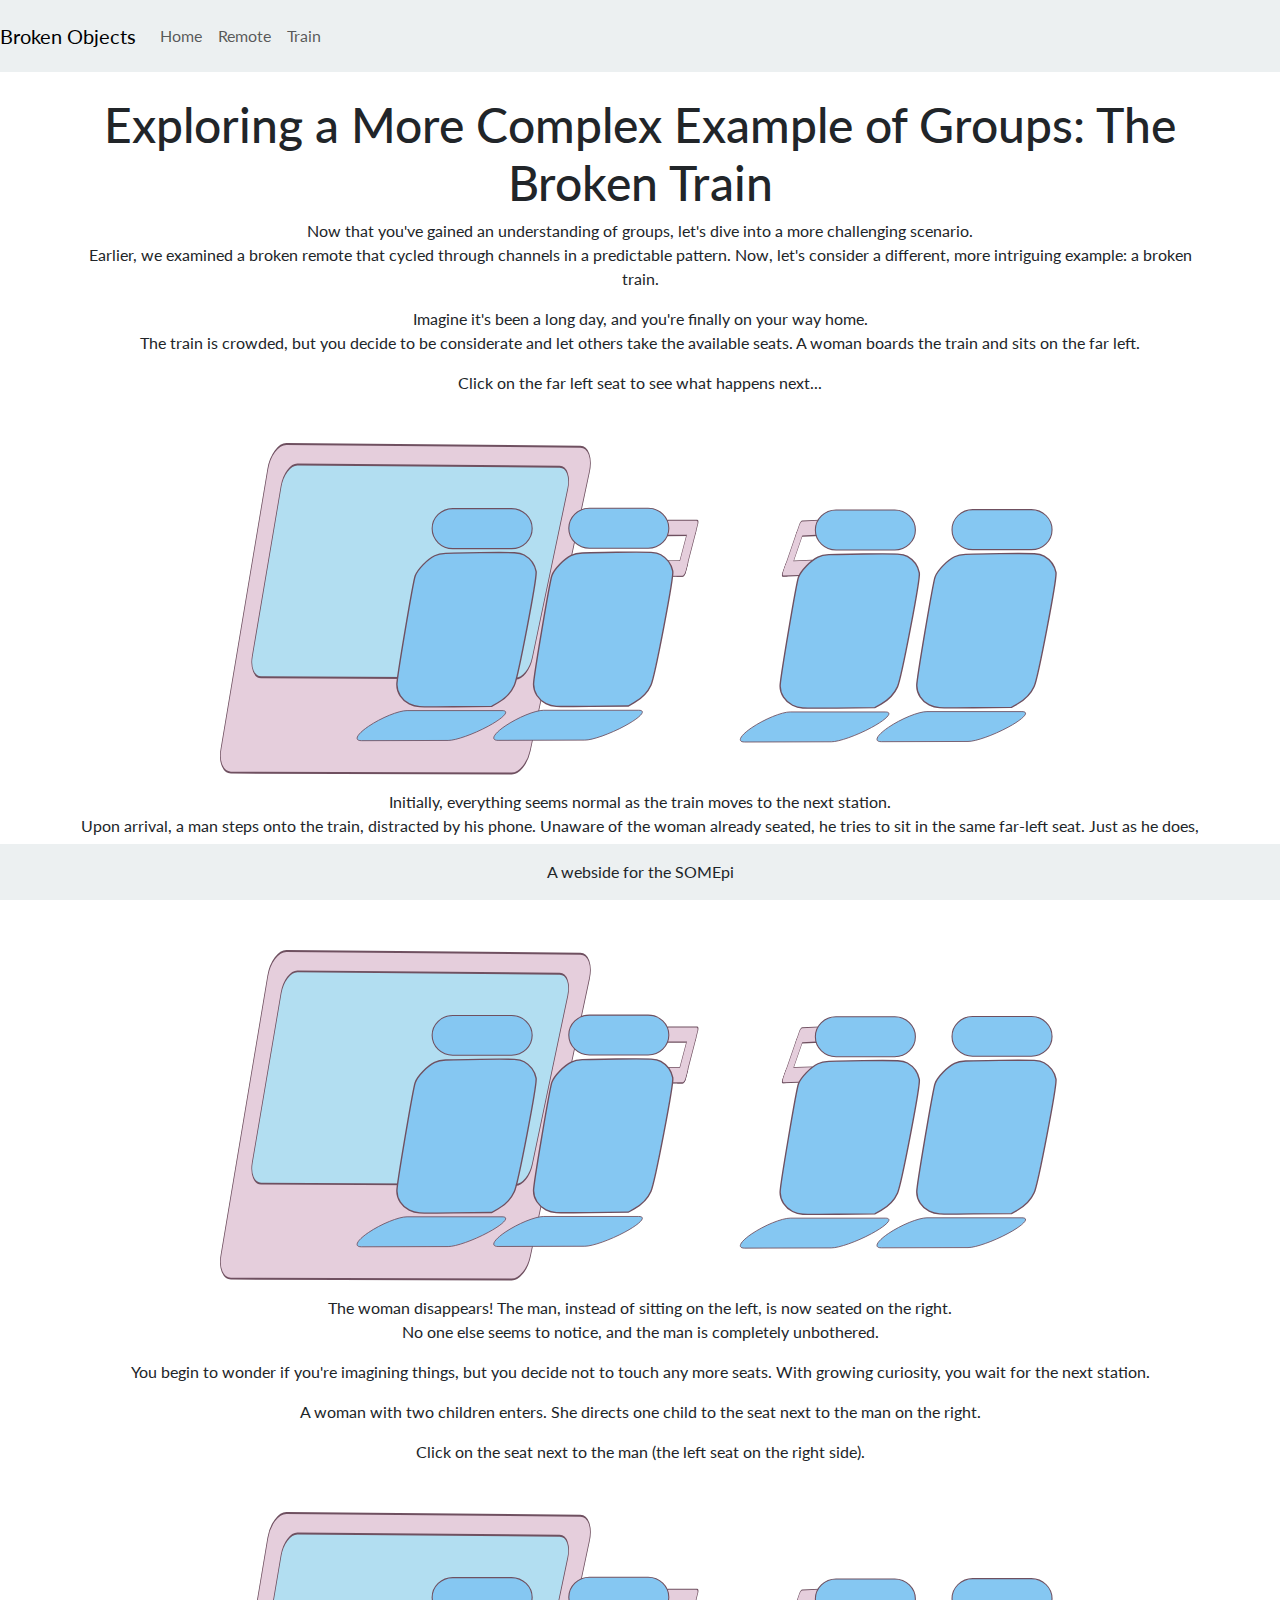
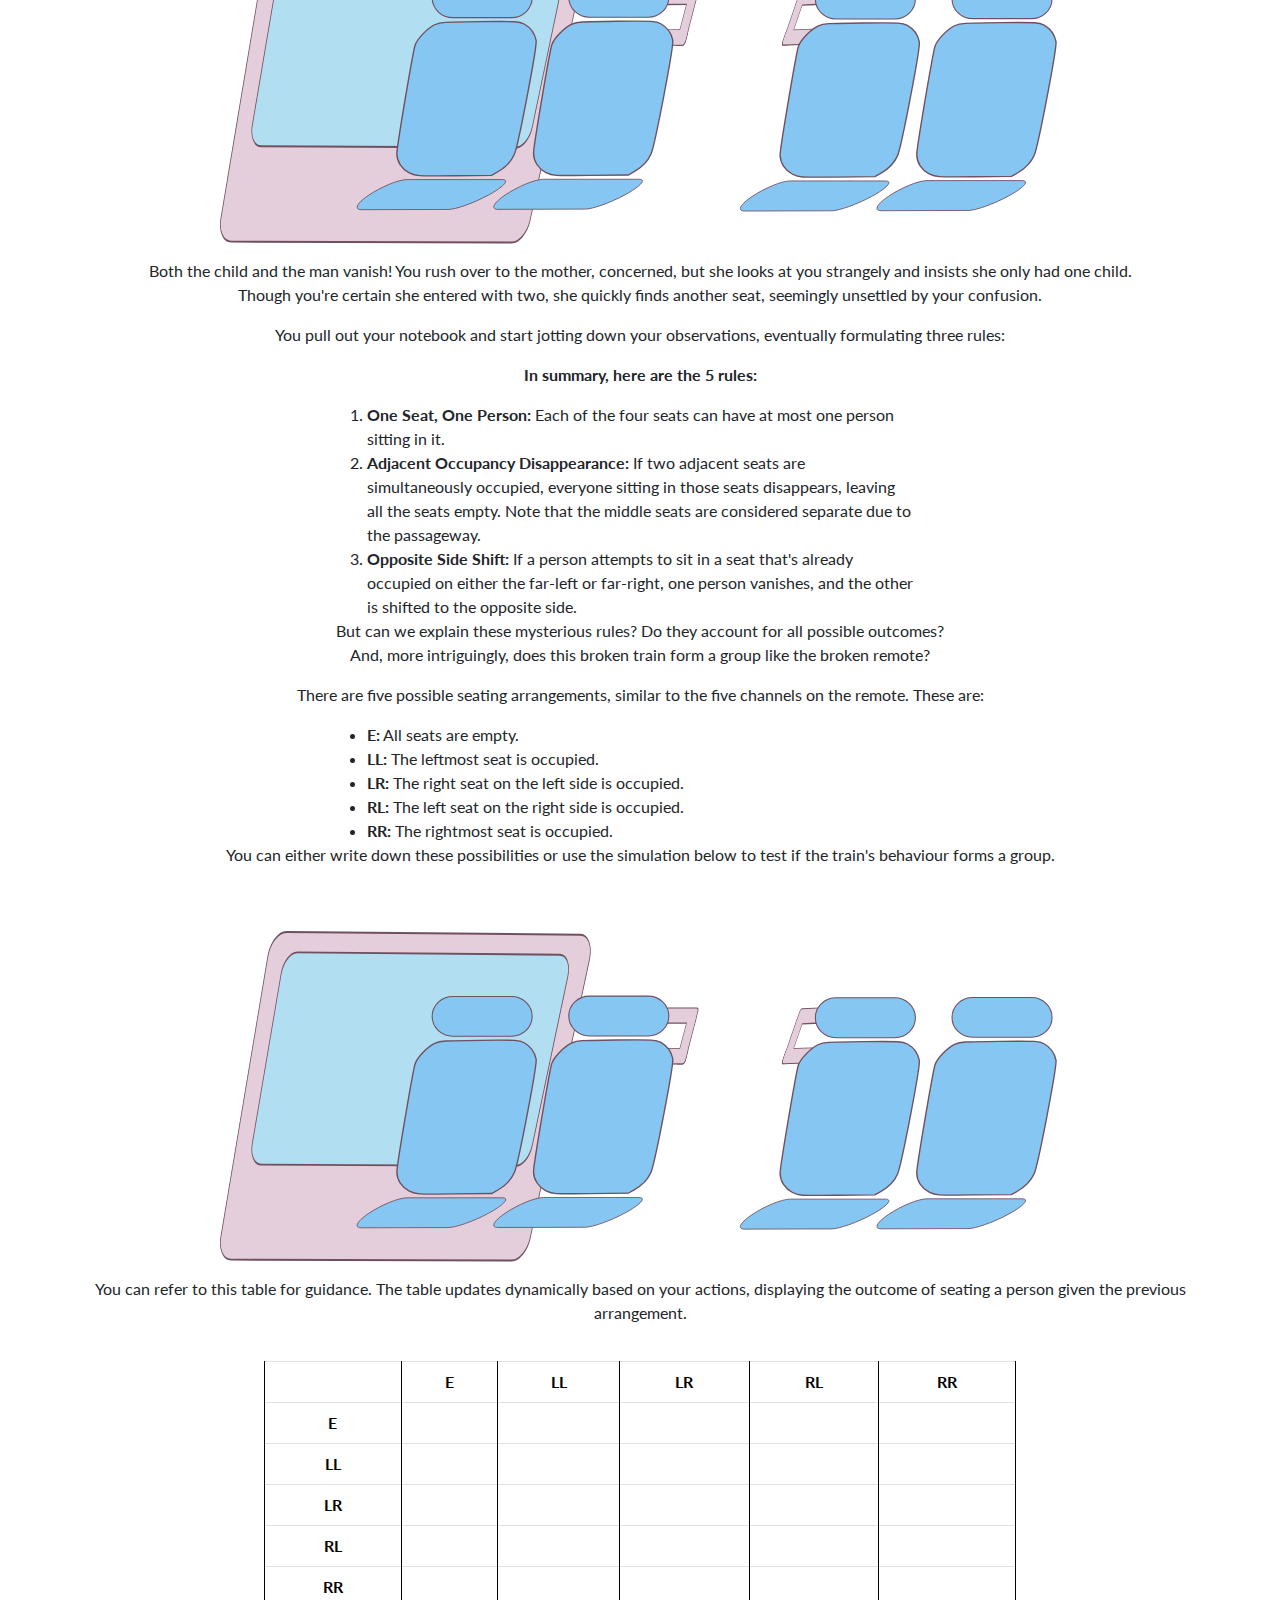
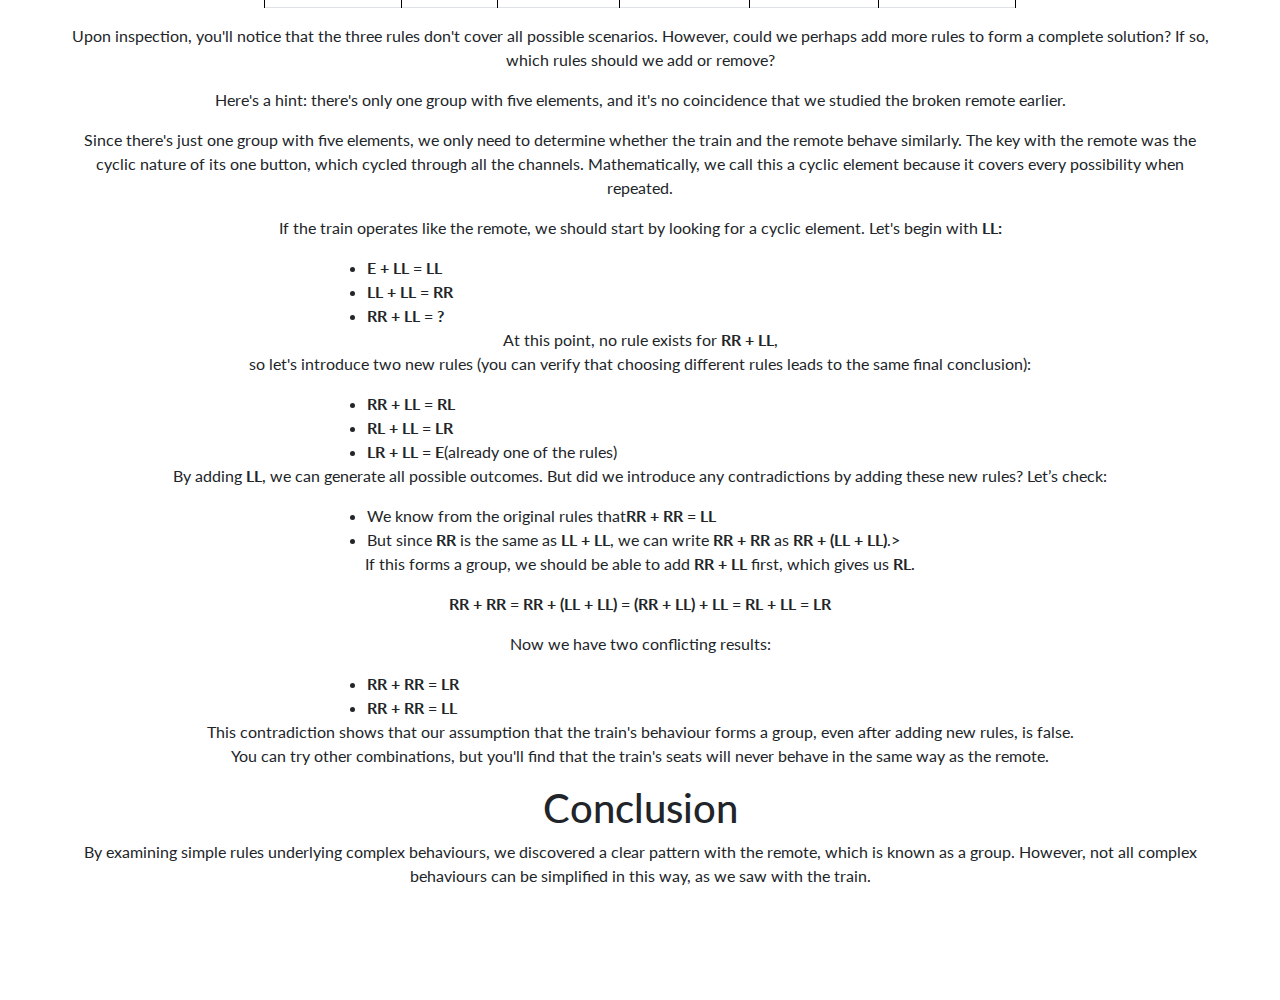
<file: train.html>
<!DOCTYPE html>
<html lang="en">
<head>
    <meta charset="UTF-8">
    <meta name="viewport" content="width=device-width, initial-scale=1.0">
    <title>Broken Objects</title>
    <!-- Bootstrap CSS -->
    <!-- <link href="https://stackpath.bootstrapcdn.com/bootstrap/4.5.2/css/bootstrap.min.css" rel="stylesheet"> -->
    <link rel="stylesheet" href="css/bootstrap.css">
    <!-- Custom CSS -->
    <link rel="stylesheet" href="css/style.css">
    <link rel="stylesheet" href="css/train.css">
    
</head>
<body>
    <!-- Navigation Bar -->
    <nav class="navbar navbar-expand-lg navbar-light bg-light fixed-top">
        <a class="navbar-brand" href="#">Broken Objects</a>
        <button class="navbar-toggler" type="button" data-toggle="collapse" data-target="#navbarNav" aria-controls="navbarNav" aria-expanded="false" aria-label="Toggle navigation">
            <span class="navbar-toggler-icon"></span>
        </button>
        <div class="collapse navbar-collapse" id="navbarNav">
            <ul class="navbar-nav ml-auto">
                <li class="nav-item active">
                    <a class="nav-link" href="index.html">Home</a>
                </li>
                <li class="nav-item">
                    <a class="nav-link" href="remote.html">Remote</a>
                </li>
                <li class="nav-item">
                    <a class="nav-link" href="train.html">Train</a>
                </li>
                <!--<li class="nav-item">
                    <a class="nav-link" href="#">Contact</a>
                </li> -->
            </ul>
        </div>
    </nav>

    <!-- Main Content -->
    <div class="container custom-section">
        <div class="row">
            <div class="col-lg-12">
                <h1 class="text-center">Exploring a More Complex Example of Groups: The Broken Train</h1>
                <p class="text-center">Now that you've gained an understanding of groups, let's dive into a more challenging scenario.<br> Earlier, we examined a broken remote that cycled through channels in a predictable pattern. Now, let's consider a different, more intriguing example: a broken train.</p>
                <p class="text-center">Imagine it's been a long day, and you're finally on your way home.<br> The train is crowded, but you decide to be considerate and let others take the available seats. A woman boards the train and sits on the far left.</p>
                <p class="text-center">Click on the far left seat to see what happens next...</p>

                <div class="container text-center mt-5">
                    <div class="image-container-train">
                        <img class="background "src="img/trainV1.svg" alt="Image with buttons">
                        <img id="train1human1" class="human1 seatHuman" src="img/human.svg" alt="human on the left seat">
                        <img id="train1human2" class="human2 seatHuman" src="img/human.svg" alt="human on middel left seat">
                        <img id="train1human3" class="human3 seatHuman" src="img/human.svg" alt="human on middel right seat">
                        <img id="train1human4" class="human4 seatHuman" src="img/human.svg" alt="human on right seat">
                        <img id="train1human1Hover" class="human1Hover hoverHuman" src="img/human.svg" alt="human on the left seat">
                        <img id="train1human2Hover" class="human2Hover hoverHuman" src="img/human.svg" alt="human on middel left seat">
                        <img id="train1human3Hover" class="human3Hover hoverHuman" src="img/human.svg" alt="human on middel right seat">
                        <img id="train1human4Hover" class="human4Hover hoverHuman" src="img/human.svg" alt="human on right seat">
    
                        <button id="train1button1" class="button1-train btn btn-primary image-button-train train-button no-hover "></button>
                    </div>
                </div>

                <p class="text-center">Initially, everything seems normal as the train moves to the next station. <br>Upon arrival, a man steps onto the train, distracted by his phone. Unaware of the woman already seated, he tries to sit in the same far-left seat. Just as he does, something peculiar occurs. </p>
                <p class="text-center">Click on the far left seat again to see the result.</p>
                <div class="container text-center mt-5">
                    <div class="image-container-train">
                        <img class="background "src="img/trainV1.svg" alt="Image with buttons">
                        <img id="train2human1" class="human1 seatHuman" src="img/human.svg" alt="human on the left seat">
                        <img id="train2human2" class="human2 seatHuman" src="img/human.svg" alt="human on middel left seat">
                        <img id="train2human3" class="human3 seatHuman" src="img/human.svg" alt="human on middel right seat">
                        <img id="train2human4" class="human4 seatHuman" src="img/human.svg" alt="human on right seat">
                        <img id="train2human1Hover" class="human1Hover hoverHuman" src="img/human.svg" alt="human on the left seat">
                        <img id="train2human2Hover" class="human2Hover hoverHuman" src="img/human.svg" alt="human on middel left seat">
                        <img id="train2human3Hover" class="human3Hover hoverHuman" src="img/human.svg" alt="human on middel right seat">
                        <img id="train2human4Hover" class="human4Hover hoverHuman" src="img/human.svg" alt="human on right seat">
    
                        <button id="train2button1" class="button1-train btn btn-primary image-button-train train-button no-hover "></button>
                    </div>
                </div>

                <p class="text-center">The woman disappears! The man, instead of sitting on the left, is now seated on the right.<br> No one else seems to notice, and the man is completely unbothered.</p>
                <p class="text-center">You begin to wonder if you're imagining things, but you decide not to touch any more seats. With growing curiosity, you wait for the next station.</p>
                <p class="text-center">A woman with two children enters. She directs one child to the seat next to the man on the right. </p>
                <p class="text-center">Click on the seat next to the man (the left seat on the right side).</p>
                <div class="container text-center mt-5">
                    <div class="image-container-train">
                        <img class="background "src="img/trainV1.svg" alt="Image with buttons">
                        <img id="train3human1" class="human1 seatHuman" src="img/human.svg" alt="human on the left seat">
                        <img id="train3human2" class="human2 seatHuman" src="img/human.svg" alt="human on middel left seat">
                        <img id="train3human3" class="human3 seatHuman" src="img/human.svg" alt="human on middel right seat">
                        <img id="train3human4" class="human4 seatHuman" src="img/human.svg" alt="human on right seat">
                        <img id="train3human1Hover" class="human1Hover hoverHuman" src="img/human.svg" alt="human on the left seat">
                        <img id="train3human2Hover" class="human2Hover hoverHuman" src="img/human.svg" alt="human on middel left seat">
                        <img id="train3human3Hover" class="human3Hover hoverHuman" src="img/human.svg" alt="human on middel right seat">
                        <img id="train3human4Hover" class="human4Hover hoverHuman" src="img/human.svg" alt="human on right seat">
    
                        
                        <button id="train3button3" class="button3-train btn btn-primary image-button-train train-button no-hover "></button>
                        
                    </div>
                </div>

                <p class="text-center">Both the child and the man vanish! You rush over to the mother, concerned, but she looks at you strangely and insists she only had one child. <br>Though you're certain she entered with two, she quickly finds another seat, seemingly unsettled by your confusion.</p>
                <p class="text-center">You pull out your notebook and start jotting down your observations, eventually formulating three rules:</p>
                <p class="text-center"><span class="fw-bold">In summary, here are the 5 rules:</span></p>
                <div class="container centered-container" style="width: 50%;">
                    <ol class="list-group centered-list">
                        <li ><span class="fw-bold">One Seat, One Person:</span> Each of the four seats can have at most one person sitting in it.</li>
                        <li class=""><span class="fw-bold">Adjacent Occupancy Disappearance:</span> If two adjacent seats are simultaneously occupied, everyone sitting in those seats disappears, leaving all the seats empty. Note that the middle seats are considered separate due to the passageway.</li>
                        <li class=""><span class="fw-bold">Opposite Side Shift:</span> If a person attempts to sit in a seat that's already occupied on either the far-left or far-right, one person vanishes, and the other is shifted to the opposite side.</li>
                    </ol>
                </div>
                <p class="text-center">But can we explain these mysterious rules? Do they account for all possible outcomes?<br> And, more intriguingly, does this broken train form a group like the broken remote?</p>
                <p class="text-center">There are five possible seating arrangements, similar to the five channels on the remote. These are:</p>
                
                <div class="container centered-container" style="width: 50%;">
                    <ul class="list-group centered-list">
                        <li ><span class="fw-bold">E:</span> All seats are empty.</li>
                        <li ><span class="fw-bold">LL:</span> The leftmost seat is occupied.</li>
                        <li ><span class="fw-bold">LR:</span> The right seat on the left side is occupied.</li>
                        <li ><span class="fw-bold">RL:</span> The left seat on the right side is occupied.</li>
                        <li ><span class="fw-bold">RR:</span> The rightmost seat is occupied.</li>
                    </ul>
                </div>
                <p class="text-center">You can either write down these possibilities or use the simulation below to test if the train's behaviour forms a group.</p>
            </div>
        </div>

        <div class="row">
            
            <div class="container text-center mt-5">
                <div class="image-container-train">
                    <img class="background "src="img/trainV1.svg" alt="Image with buttons">
                    <img id="train4human1" class="human1 seatHuman" src="img/human.svg" alt="human on the left seat">
                    <img id="train4human2" class="human2 seatHuman" src="img/human.svg" alt="human on middel left seat">
                    <img id="train4human3" class="human3 seatHuman" src="img/human.svg" alt="human on middel right seat">
                    <img id="train4human4" class="human4 seatHuman" src="img/human.svg" alt="human on right seat">
                    <img id="train4human1Hover" class="human1Hover hoverHuman" src="img/human.svg" alt="human on the left seat">
                    <img id="train4human2Hover" class="human2Hover hoverHuman" src="img/human.svg" alt="human on middel left seat">
                    <img id="train4human3Hover" class="human3Hover hoverHuman" src="img/human.svg" alt="human on middel right seat">
                    <img id="train4human4Hover" class="human4Hover hoverHuman" src="img/human.svg" alt="human on right seat">

                    <button id="train4button1" class="button1-train btn btn-primary image-button-train train-button no-hover "></button>
                    <button id="train4button2" class="button2-train btn btn-primary image-button-train train-button no-hover"></button>
                    <button id="train4button3" class="button3-train btn btn-primary  image-button-train train-button  no-hover"></button>
                    <button id="train4button4" class="button4-train btn btn-primary  image-button-train train-button no-hover"></button>
                </div>
            </div>
            <p class="text-center">You can refer to this table for guidance. The table updates dynamically based on your actions, displaying the outcome of seating a person given the previous arrangement.</p>
        </div>
        <div class="row">
            <div class="container">
                <div class="row">
                    <div class="col-md-8 offset-md-2">
                        <table id="coordinateTable" class="table table-bordered">
                            <thead class="thead-dark">
                                <tr>
                                    <th></th>
                                    <th>E</th>
                                    <th>LL</th>
                                    <th>LR</th>
                                    <th>RL</th>
                                    <th>RR</th>
                                </tr>
                            </thead>
                            <tbody>
                                <tr> <!-- row 0-->
                                    <th>E</th>
                                    <td id="00"></td>
                                    <td id="01"></td>
                                    <td id="02"></td>
                                    <td id="03"></td>
                                    <td id="04"></td>
                                </tr>
                                <tr> <!-- row 1-->
                                    <th>LL</th>
                                    <td id="10"></td>
                                    <td id="11"></td>
                                    <td id="12"></td>
                                    <td id="13"></td>
                                    <td id="14"></td>
                                </tr>
                                <tr> <!-- row 2-->
                                    <th>LR</th>
                                    <td id="20"></td>
                                    <td id="21"></td>
                                    <td id="22"></td>
                                    <td id="23"></td>
                                    <td id="24"></td>
                                </tr>
                                <tr> <!-- row 3-->
                                    <th>RL</th>
                                    <td id="30"></td>
                                    <td id="31"></td>
                                    <td id="32"></td>
                                    <td id="33"></td>
                                    <td id="34"></td>
                                </tr>
                                <tr> <!-- row 4-->
                                    <th>RR</th>
                                    <td id="40"></td>
                                    <td id="41"></td>
                                    <td id="42"></td>
                                    <td id="43"></td>
                                    <td id="44"></td>
                                </tr>
                            </tbody>
                        </table>
                        
                        
                    </div>
                </div>
            </div>
        


        </div>
        <div class="row">
            <div class="col-lg-12">
                <p class="text-center">Upon inspection, you'll notice that the three rules don't cover all possible scenarios. However, could we perhaps add more rules to form a complete solution? If so, which rules should we add or remove?</p>
                <p class="text-center">Here's a hint: there's only one group with five elements, and it's no coincidence that we studied the broken remote earlier.</p>
                <p class="text-center">Since there's just one group with five elements, we only need to determine whether the train and the remote behave similarly. The key with the remote was the cyclic nature of its one button, which cycled through all the channels. Mathematically, we call this a cyclic element because it covers every possibility when repeated.</p>
                <p class="text-center">If the train operates like the remote, we should start by looking for a cyclic element. Let's begin with <span class="fw-bold">LL:</span></p>
                <div class="container centered-container" style="width: 50%;">
                    <ul class="list-group centered-list">
                        <li ><span class="fw-bold">E + LL = LL</span></li>
                        <li ><span class="fw-bold">LL + LL = RR</span></li>
                        <li ><span class="fw-bold">RR + LL = ?</span></li>
                    </ul>
                </div>

                <p class="text-center">At this point, no rule exists for <span class="fw-bold">RR + LL</span>, <br>so let's introduce two new rules (you can verify that choosing different rules leads to the same final conclusion):</p>
                
                <div class="container centered-container" style="width: 50%;">
                    <ul class="list-group centered-list">
                        <li ><span class="fw-bold">RR + LL = RL</span></li>
                        <li ><span class="fw-bold">RL + LL = LR</span></li>
                        <li ><span class="fw-bold">LR + LL = E</span>(already one of the rules)</li>
                    </ul>
                </div>

                <p class="text-center">By adding <span class="fw-bold">LL</span>, we can generate all possible outcomes. But did we introduce any contradictions by adding these new rules? Let’s check:</p>
                
                <div class="container centered-container" style="width: 50%;">
                    <ul class="list-group centered-list">
                        <li >We know from the original rules that<span class="fw-bold">RR + RR = LL</span></li>
                        <li >But since <span class="fw-bold">RR</span> is the same as <span class="fw-bold">LL + LL</span>, we can write <span class="fw-bold">RR + RR</span> as <span class="fw-bold">RR + (LL + LL)</span>.></li>
                    </ul>
                </div>
                
                
                <p class="text-center">If this forms a group, we should be able to add <span class="fw-bold">RR + LL</span> first, which gives us <span class="fw-bold">RL</span>.</p>
                <p class="text-center"><span class="fw-bold">RR + RR = RR + (LL + LL) = (RR + LL) + LL = RL + LL = LR</span></p>
                <p class="text-center">Now we have two conflicting results:</p>
                <div class="container centered-container" style="width: 50%;">
                    <ul class="list-group centered-list">
                        <li ><span class="fw-bold">RR + RR = LR</span></li>
                        <li ><span class="fw-bold">RR + RR = LL</span></li>
                    </ul>
                </div>
                <p class="text-center">This contradiction shows that our assumption that the train's behaviour forms a group, even after adding new rules, is false.
                    <br>You can try other combinations, but you'll find that the train's seats will never behave in the same way as the remote.</p>
                <h2 class="text-center">Conclusion</h2>
                <p class="text-center">By examining simple rules underlying complex behaviours, we discovered a clear pattern with the remote, which is known as a group. However, not all complex behaviours can be simplified in this way, as we saw with the train.</p>
            </div>


            
        </div>
    </div>
    <!-- Footer -->
    <footer class="bg-light text-center text-lg-start fixed-bottom">
        <div class="text-center p-3">
            A webside for the SOMEpi
            <!-- <a class="text-dark" href="https://yourcompany.com/">yourcompany.com</a> -->
        </div>
    </footer>

    <!-- Bootstrap and JavaScript dependencies -->
    <script src="https://code.jquery.com/jquery-3.5.1.slim.min.js"></script>
    <script src="https://cdn.jsdelivr.net/npm/@popperjs/core@2.9.2/dist/umd/popper.min.js"></script>
    <script src="https://stackpath.bootstrapcdn.com/bootstrap/4.5.2/js/bootstrap.min.js"></script>
    <!-- Custom JavaScript -->
    <script src="js/train.js"></script>
</body>
</html>
</file>
<file: css/style.css>
body {
    padding-top: 56px;
    padding-bottom: 56px; /* Ensures the footer does not overlap content */
}
.custom-section {
    padding: 40px 0;
}

#alertButton{
    width: 100%;
}

.no-hover:hover {
    background-color: inherit !important;
    color: inherit !important;
    border-color: inherit !important;
}
</file>
<file: css/train.css>
/* Container for the image and buttons */
.image-container-train {
    position: relative;
    display: inline-block;
}

/* Style for the image */
.image-container-train .background {
    display: block;
    width: 100%; /* Ensure the image fits within the container */
}

/* Position the buttons absolutely within the container */
.image-button-train {
    position: absolute;
    background-color: transparent;
    border:none;
}
.train-button {
    width: 15%;
    height: 75%;
    transform: rotate(10deg);
}
/* Specific button positions */
.button1-train {
    top: 15%;
    left: 22.4%;
}
.button2-train {
    top: 15%;
    left: 38.5%;
}

.button3-train {
    top: 15%;
    right: 17.5%;
}
.button4-train {
    top: 15%;
  right: 1.5%;
}

.seatHuman, .hoverHuman{
    position: absolute;
    width: 10%;
    height: auto;
    top:33%;
    display: none;
}

.hoverHuman{
    top:66%;
}

.human1, .human1Hover{
    left: 25%;
}
.human2, .human2Hover{
    left: 40%;   
}
.human3, .human3Hover{
    right: 20%;   
}   
.human4, .human4Hover{
    right: 3%;   
}   

table {
    margin: 20px auto;
    border-collapse: collapse;
}
th, td {
    border: 1px solid black;
    padding: 10px;
    text-align: center;
}
th {
    background-color: #007bff;
    color: white;
}
</file>
